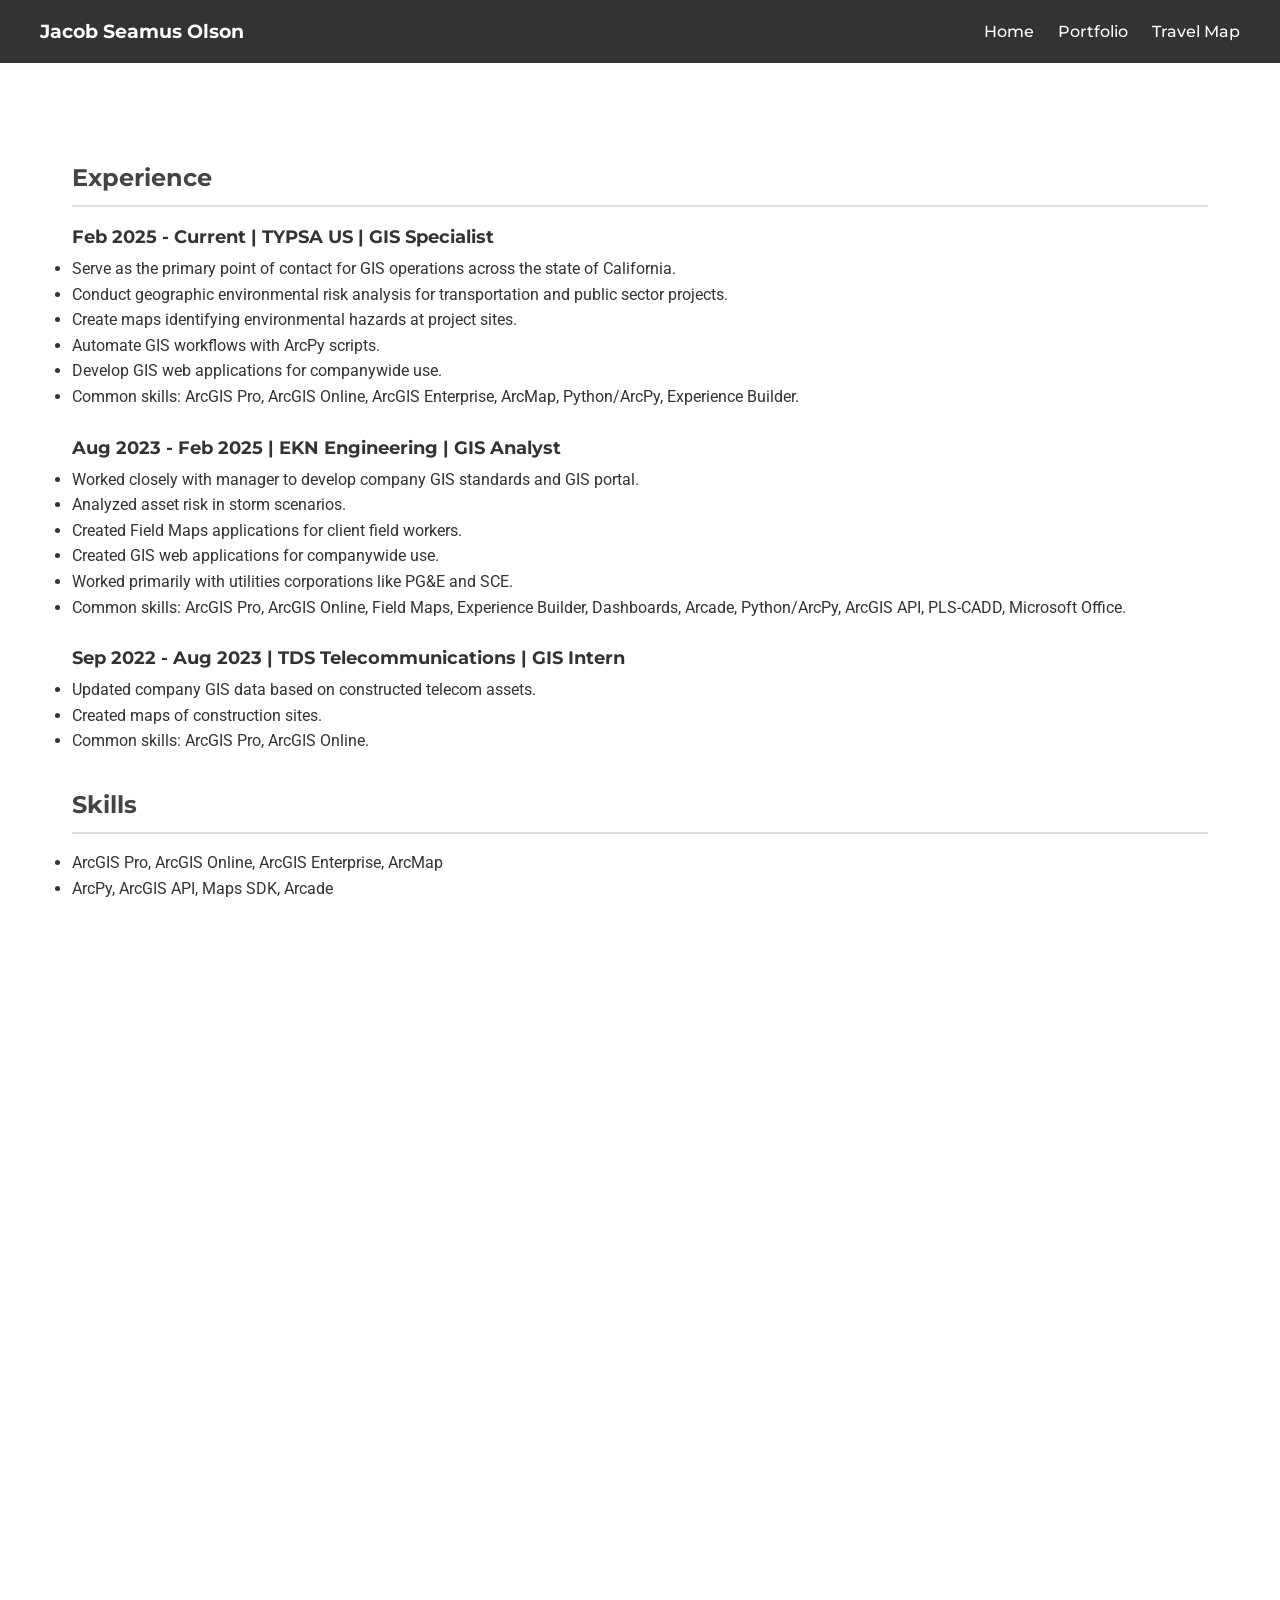
<file: index.html>
<!DOCTYPE html>
<html lang="en">
<head>
  <meta charset="UTF-8" />
  <meta name="viewport" content="width=device-width, initial-scale=1.0"/>
  <title>Jacob Seamus Olson</title>
  <link rel="stylesheet" href="style.css" />
  <link href="https://fonts.googleapis.com/css2?family=Montserrat:wght@500;700&family=Roboto:wght@400;500&family=Uncial+Antiqua&display=swap" rel="stylesheet">
</head>
<body>

  <!-- Navigation -->
  <nav>
    <div class="nav-container">
      <span class="site-title">Jacob Seamus Olson</span>
  
      <!-- Hamburger toggle (hidden on desktop) -->
      <button class="menu-toggle" aria-label="Toggle menu">&#9776;</button>
  
      <!-- Navigation links -->
      <ul class="nav-links">
        <li><a href="index.html">Home</a></li>
        <li><a href="portfolio.html">Portfolio</a></li>
        <li><a href="map.html">Travel Map</a></li>
      </ul>
    </div>
  </nav>

  <!-- Content -->
  <div class="container">
    <section class="resume-section">
      <h2>Experience</h2>
      <div class="resume-entry">
        <h3>Feb 2025 - Current | TYPSA US | GIS Specialist</h3>
        <ul>
          <li>Serve as the primary point of contact for GIS operations across the state of California.</li>
          <li>Conduct geographic environmental risk analysis for transportation and public sector projects.</li>
          <li>Create maps identifying environmental hazards at project sites.</li>
          <li>Automate GIS workflows with ArcPy scripts.</li>
          <li>Develop GIS web applications for companywide use.</li>
          <li>Common skills: ArcGIS Pro, ArcGIS Online, ArcGIS Enterprise, ArcMap, Python/ArcPy, Experience Builder.</li>
        </ul>
      </div>
      <div class="resume-entry">
        <h3>Aug 2023 - Feb 2025 | EKN Engineering | GIS Analyst</h3>
        <ul>
          <li>Worked closely with manager to develop company GIS standards and GIS portal.</li>
          <li>Analyzed asset risk in storm scenarios.</li>
          <li>Created Field Maps applications for client field workers.</li>
          <li>Created GIS web applications for companywide use.</li>
          <li>Worked primarily with utilities corporations like PG&E and SCE.</li>
          <li>Common skills: ArcGIS Pro, ArcGIS Online, Field Maps, Experience Builder, Dashboards, Arcade, Python/ArcPy, ArcGIS API, PLS-CADD, Microsoft Office.</li>
        </ul>
      </div>
      <div class="resume-entry">
        <h3>Sep 2022 - Aug 2023 | TDS Telecommunications | GIS Intern</h3>
        <ul>
          <li>Updated company GIS data based on constructed telecom assets.</li>
          <li>Created maps of construction sites.</li>
          <li>Common skills: ArcGIS Pro, ArcGIS Online.</li>
        </ul>
      </div>
    </section>

    <section class="resume-section">
      <h2>Skills</h2>
      <ul>
        <li>ArcGIS Pro, ArcGIS Online, ArcGIS Enterprise, ArcMap</li>
        <li>ArcPy, ArcGIS API, Maps SDK, Arcade</li>
        <li>Experience Builder, Field Maps, Dashboards</li>
        <li>QGIS, GeoPandas, GDAL, Mergin Maps, and other open source GIS tools</li>
        <li>JavaScript, Leaflet, and FastAPI for web GIS application development</li>
        <li>Python, SQL, Java, C#/.NET</li>
        <li>Microsoft Office: Excel, Access, Word</li>
      </ul>
    </section>

    <section class="resume-section">
      <h2>Education</h2>
      <div class="resume-entry">
        <h3>Class of 2026 | California State University, Long Beach | MS Geographic Information Science</h3>
        <ul>
          <li>Completed the MSGISci program as part of Cohort 13, with project presentation and graduation in 2026.</li>
          <li>Led development of a WebGIS application for the Umm Al-Jimal Archaeological Project in Jordan, building a Python/FastAPI backend with GeoPandas and Mergin Maps integration alongside a Leaflet frontend for field data access and visualization.</li>
          <li>Completed a remote sensing and cartography project on the Dunsany Estate rewilding project in County Meath, Ireland, using Google Earth Engine and ArcGIS Pro for NDVI change detection and a Random Forest land cover classification model that reached 86.3% accuracy.</li>
          <li>Common skills: ArcGIS Pro, ArcGIS Online, Python/ArcPy, Google Earth Engine, Geopandas, enterprise geodatabase administration, JavaScript, ArcGIS Maps SDK, Experience Builder.</li>
        </ul>
      </div>
      <div class="resume-entry">
        <h3>Class of 2021 | California State University, Long Beach | BA Geography</h3>
        <ul>
          <li>Majored in Geography with focus in Geospatial Techniques.</li>
          <li>Additional studies in Computer Science, Japanese, and Korean.</li>
          <li>Common skills: ArcMap, ArcGIS Pro, ArcGIS Online, Python/ArcPy, Java, C#/.NET, Unity.</li>
        </ul>
      </div>
    </section>

    <section class="resume-section">
      <h2>Licenses & Certifications</h2>
      <ul>
        <li>Remote Pilot Certification (sUAS Rating)</li>
      </ul>
    </section>

    <section class="resume-section">
      <h2>Organizations</h2>
      <ul>
        <li>Geospatial Professional Network</li>
        <li>American Society for Photogrammetry and Remote Sensing</li>
        <li>Gamma Sigma Theta - National Honor Society for Geospatial Technology</li>
        <li>Esri Young Professionals Network</li>
        <li>IEEE Eta Kappa Nu</li>
      </ul>
    </section>
  </div>

  <script>
    const toggleButton = document.querySelector('.menu-toggle');
    const navLinks = document.querySelector('.nav-links');
  
    toggleButton.addEventListener('click', () => {
      navLinks.classList.toggle('show');
    });
  </script>  
</body>
</html>
</file>
<file: style.css>
/* Reset default styles */
* {
	margin: 0;
	padding: 0;
	box-sizing: border-box;
  }
  
  body {
	font-family: 'Roboto', sans-serif;
	line-height: 1.6;
	background-color: #fff;
	color: #333;
  }

  h1, h2, h3, nav {
	font-family: 'Montserrat', sans-serif;
  }

  html, body {
	margin: 0;
	padding: 0;
	height: 100%;
	overflow-y: auto;
  }

  body.map-page {
	overflow: hidden;
  }
  
  /* Navigation Bar */
  nav {
	background-color: #333;
	color: white;
	padding: 1rem;
	position: relative;
	z-index: 1000;
  }
  
  .nav-container {
	max-width: 1200px;
	margin: 0 auto;
	display: flex;
	align-items: center;
	justify-content: space-between;
	flex-wrap: wrap;
  }
  
  .site-title {
	font-size: 1.2rem;
	font-weight: bold;
  }
  
  .nav-links {
	list-style: none;
	display: flex;
	gap: 1.5rem;
  }
  
  .nav-links li a {
	color: white;
	text-decoration: none;
	font-weight: 500;
  }
  
  .nav-links li a:hover {
	color: #c7c7c7;
  }
  
  /* HAMBURGER MENU BUTTON */
  .menu-toggle {
	display: none;
	font-size: 1.8rem;
	background: none;
	border: none;
	color: white;
	cursor: pointer;
  }
  
  /* --- MOBILE STYLES --- */
  @media (max-width: 768px) {
	.menu-toggle {
	  display: block;
	}
  
	.nav-links {
	  display: none;
	  flex-direction: column;
	  width: 100%;
	  background-color: #333;
	  padding-top: 1rem;
	}
  
	.nav-links.show {
	  display: flex;
	}
  
	.nav-links li {
	  padding: 0.5rem 1rem;
	  border-top: 1px solid #444;
	}
  }  
  
  /* General content container */
  .container {
	max-width: 1200px;
	margin: 0 auto;
	padding: 6rem 2rem 2rem; /* Add top padding to account for fixed nav */
  }
  
  /* Resume Page Styles */
  .resume-section {
	margin-bottom: 2rem;
  }
  
  .resume-section h2 {
	color: #444;
	border-bottom: 2px solid #ddd;
	padding-bottom: 0.5rem;
	margin-bottom: 1rem;
  }

  .resume-section ul {
	font-family: 'Roboto', sans-serif;
  }
  
  .resume-entry {
	margin-bottom: 1.5rem;
  }
  
  .resume-entry h3 {
	margin-bottom: 0.3rem;
	font-size: 1.1rem;
  }
  
  .resume-entry p {
	margin-left: 1rem;
	font-size: 0.95rem;
	color: #555;
  }
  
  /* Portfolio Page Styles */
  .portfolio-grid {
	display: flex;
	flex-direction: column;
	gap: 2rem;
  }  
  
  .portfolio-item {
	background-color: white;
	border-radius: 8px;
	box-shadow: 0 2px 6px rgba(0,0,0,0.1);
	padding: 1rem;
	overflow: hidden;
  }
  
  .portfolio-item img {
	width: 100%;
	height: auto;
	margin-top: 1rem;
	border-radius: 6px;
  }
  
  /* Code block styling */
  pre {
	background-color: #f5f5f5;
	padding: 1rem;
	overflow-x: auto;
	font-family: Consolas, Monaco, 'Courier New', monospace;
	font-size: 0.9rem;
	margin-top: 1rem;
	border-radius: 6px;
  }
  
  code {
	white-space: pre-wrap;
	word-wrap: break-word;
  }
  
  .description {
	font-size: 0.95rem;
	color: #333;
  }  
  
  /* ArcGIS Web Map Page Styles */
  .arcgis-container {
	position: absolute;
	top: 4rem; /* Space for nav */
	bottom: 0;
	left: 0;
	right: 0;
  }
</file>
